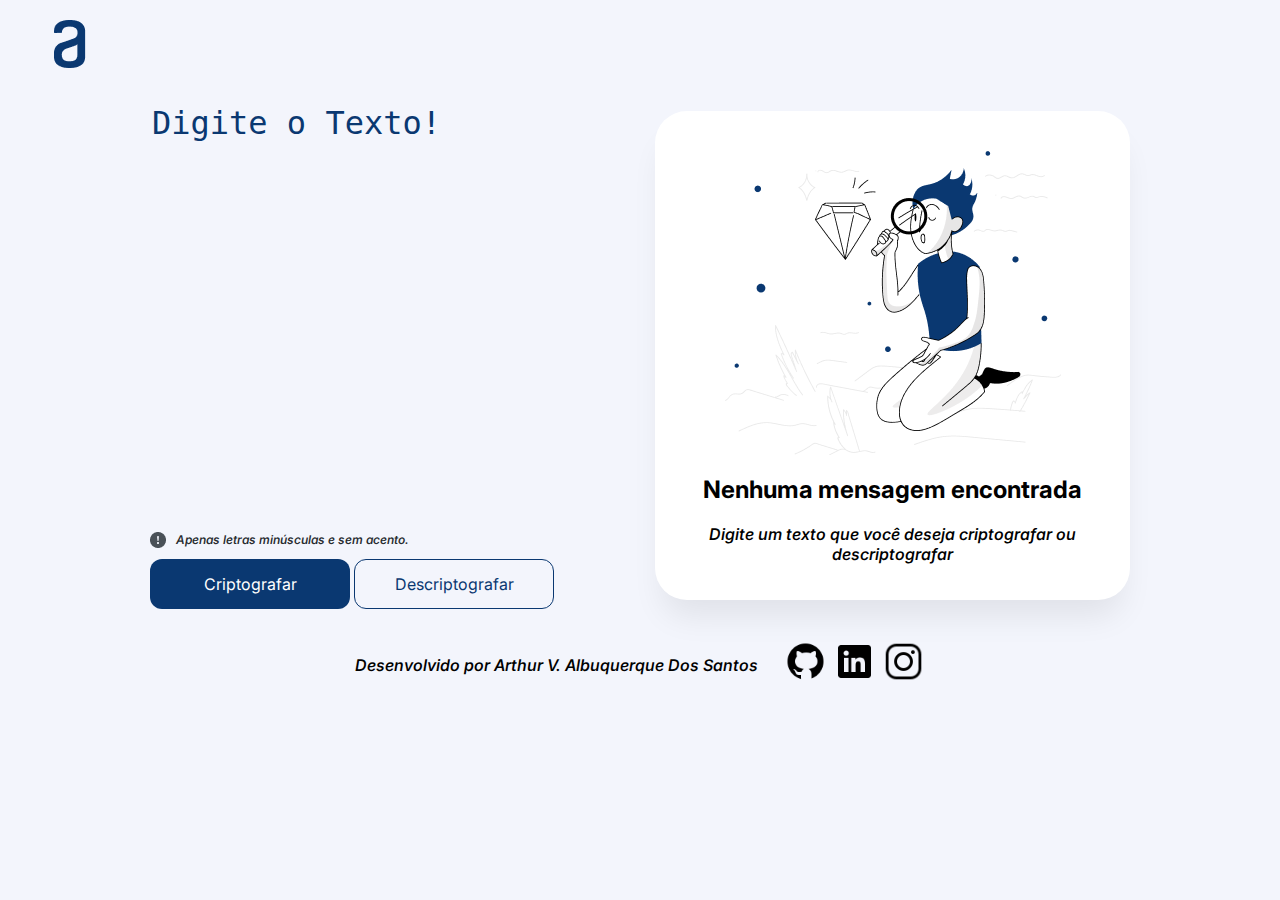
<file: Index.html>
<!DOCTYPE html>
<html lang="br">

<head>
  <meta charset="UTF-8">
  <meta name="viewport" content="width=device-width, initial-scale=1.0">
  <title>DesafioONE</title>
  <link rel="stylesheet" href="style.css">
  <link rel="preconnect" href="https://fonts.googleapis.com">
  <link rel="preconnect" href="https://fonts.gstatic.com" crossorigin>
  <link href="https://fonts.googleapis.com/css2?family=Inter:wght@100..900&display=swap" rel="stylesheet">
</head>

<body>
  <header>
    <img src="Imgs/LogoAlura.png" alt="Logo da Alura">
  </header>

  <main>
    <section class="pg_rigth">
      <Textarea class="textAreaJs" placeholder="Digite o Texto!"></Textarea>
      <div class="conteiner_Obs">
        <img src="Imgs/Obs.png" alt="imagem para observações">
        <p class="obs">Apenas letras minúsculas e sem acento.</p>
      </div>

      <div class="btns_pgRigth">
        <button class="btn_Crip">Criptografar</button>
        <button class="btn_Descrip">Descriptografar</button>
      </div>
    </section>

    <section class="pg_left">
      <div class="imagem">
        <img class="oculto1" src="Imgs/Desenho.png" id="boneco"
          alt="menina com lupa tentando procurar algo">
        <div class="messagens">
          <h2 class="mensagem_Final">Nenhuma mensagem encontrada</h2>
          <p id="mensagem_Info">Digite um texto que você deseja criptografar ou descriptografar</p>
        </div>
      </div>
      <button class="btn_Copiar  oculto" id="btn_Copiar">Copiar</button>
      </div>
      <div></div>
    </section>
  </main>
  <footer>
    <div class="dev_By">
      <p>Desenvolvido por Arthur V. Albuquerque Dos Santos</p>
    </div>
    <div>
      <a href="https://github.com/Albuquerque29"><img src="Imgs/iconsGithub.png" alt="Logo Github" class="img_Footer"></a>
      <a href="www.linkedin.com/in/albuquerque29"><img src="Imgs/IconLinkedin.png" alt="Logo Linkedin" class="img_Footer"></a>
      <a href="https://www.instagram.com/albuquerque29_/"><img src="Imgs/IconInstagram.png" alt="Logo Instagram" class="img_Footer"></a>
    </div>
  </footer>
</body>
<script src="Javascript.js"></script>

</html>
</file>
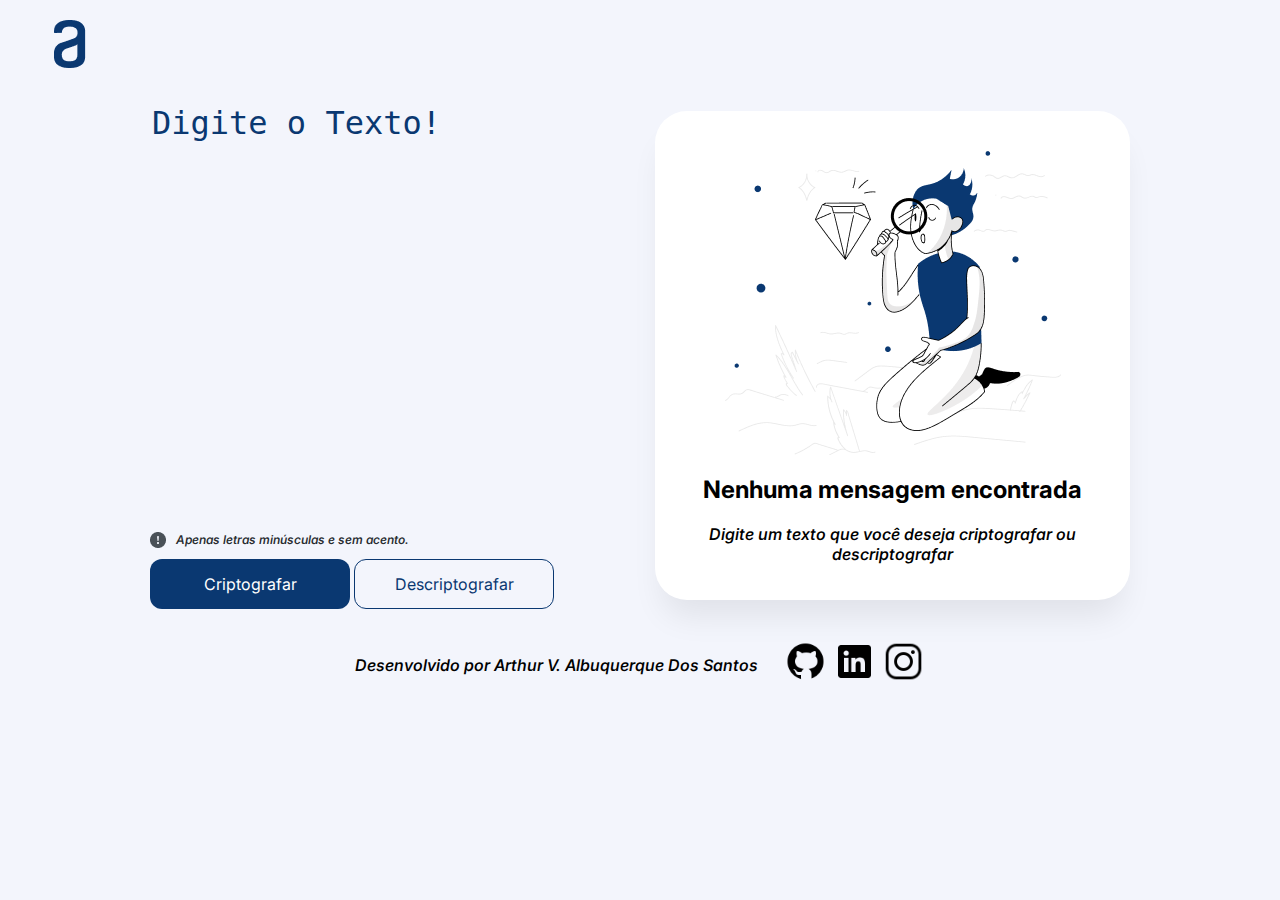
<file: Main/Index.html>
<!DOCTYPE html>
<html lang="br">

<head>
  <meta charset="UTF-8">
  <meta name="viewport" content="width=device-width, initial-scale=1.0">
  <title>DesafioONE</title>
  <link rel="stylesheet" href="style.css">
  <link rel="preconnect" href="https://fonts.googleapis.com">
  <link rel="preconnect" href="https://fonts.gstatic.com" crossorigin>
  <link href="https://fonts.googleapis.com/css2?family=Inter:wght@100..900&display=swap" rel="stylesheet">
</head>

<body>
  <header>
    <img src="../Imgs/LogoAlura.png" alt="Logo da Alura">
  </header>

  <main>
    <section class="pg_rigth">
      <Textarea class="textAreaJs" placeholder="Digite o Texto!"></Textarea>
      <div class="conteiner_Obs">
        <img src="../Imgs/Obs.png" alt="imagem para observações">
        <p class="obs">Apenas letras minúsculas e sem acento.</p>
      </div>

      <div class="btns_pgRigth">
        <button class="btn_Crip">Criptografar</button>
        <button class="btn_Descrip">Descriptografar</button>
      </div>
    </section>

    <section class="pg_left">
      <div class="imagem">
        <img class="oculto1" src="../Imgs/Desenho.png" id="boneco"
          alt="menina com lupa tentando procurar algo">
        <div class="messagens">
          <h2 class="mensagem_Final">Nenhuma mensagem encontrada</h2>
          <p id="mensagem_Info">Digite um texto que você deseja criptografar ou descriptografar</p>
        </div>
      </div>
      <button class="btn_Copiar  oculto" id="btn_Copiar">Copiar</button>
      </div>
      <div></div>
    </section>
  </main>
  <footer>
    <div class="dev_By">
      <p>Desenvolvido por Arthur V. Albuquerque Dos Santos</p>
    </div>
    <div>
      <a href="https://github.com/Albuquerque29"><img src="../Imgs/iconsGithub.png" alt="Logo Github" class="img_Footer"></a>
      <a href="www.linkedin.com/in/albuquerque29"><img src="../Imgs/IconLinkedin.png" alt="Logo Linkedin" class="img_Footer"></a>
      <a href="https://www.instagram.com/albuquerque29_/"><img src="../Imgs/IconInstagram.png" alt="Logo Instagram" class="img_Footer"></a>
    </div>
  </footer>
</body>
<script src="Javascript.js"></script>

</html>
</file>
<file: style.css>
body {
    background-color:  #F3F5FC ;
    font-family: 'Inter', sans-serif;
    margin: 0;
    padding: 0;
}

.oculto {
    display: none;
}

h1, p, button {
    font-family: 'Inter', sans-serif;
}

p{
    font-size: 30 px;
    font-style: italic;
    font-weight: 550;
}

header {
    margin-top: 20px;
    margin-bottom: 30px; 
    text-align: left; 
    padding-left: 10px; 
}

header img {
    max-width: 100%;
    height: auto;
}

main {
    display: grid;
    grid-template-columns: 1fr 1fr;
    gap: 30px;
    margin: 0 150px 30px 150px;
}

.pg_right, .pg_left {
    display: flex;
    flex-direction: column;
    align-items: center;
    width: 100%;
}

.pg_left {
    background: white;
    border-radius: 32px;
    box-shadow: 0px 24px 32px -8px rgba(0, 0, 0, 0.08);
    display: flex;
    flex-direction: column;
    align-items: center;
    justify-content: flex-start; 
    padding: 20px;
    margin: auto;
    max-width: 100%; 
    max-height: 80vh; 
    overflow-y: auto; 
    box-sizing: border-box; 
    word-wrap: break-word; 
    overflow-wrap: break-word; 
}

textarea {
    font-size: 32px;
    color: #0A3871;
    width: 100%; 
    height: 400px;
    background-color: transparent;
    outline: none;
    box-shadow: none;
    border: none;
    resize: none;
    overflow: hidden; 
}

textarea::placeholder {
    color: #0A3871;
}

.conteiner_Obs {
    display: flex;
    align-items: center;
    margin-top: 10px;
}

.conteiner_Obs p {
    margin-left: 10px;
}

.obs {
    color: #262a2e;
    font-size: 12px;
}

.btns_pgRight {
    display: flex;
    justify-content: space-between; 
    margin-top: 20px;
    width: 100%;
}

.btn_Crip, .btn_Descrip {
    font-size: 16px;
    font-weight: 400;
    height: 50px;
    border-radius: 12px
}

.btn_Crip {
    background-color: #0A3871;
    color: white;
    width: 200px; 
    border: none;
}

.btn_Descrip {
    background-color: #F3F5FC;
    border-style: ridge;
    border-width: 1.5px;
    border-color: #0A3871;
    color: #0A3871;
    width: 200px; 
}

.pg_left .imagem {
    display: flex;
    flex-direction: column;
    align-items: center;
    text-align: center;
    margin-top: 20px;
}

.pg_left img {
    max-width: 100%;
    height: auto;
}

.pg_left .mensagens {
    margin-top: 20px;
}

.btn_Copiar {
    margin-top: 20px;
    background-color: #F3F5FC;
    color: #0A3871;
    width: 250px;
    font-size: 16px;
    height: 50px;
    border-radius: 12px;
    border-color: #0A3871;
    font-weight: 400;
	border-radius: 12px;
	border-style: ridge;
    border-width: 1.5px;
}

footer{
    display: flex;
    justify-content: center;
}

.dev_By{
    margin-right: 25px;
}

.img_Footer{
    width: 45px;
}

@media screen and (max-width: 840px) {
    header {
        padding-left: 20px; 
        margin-bottom: 50px; 
    }

    main {
        grid-template-columns: 1fr;
        margin: 0 20px 30px 20px;
    }

    .oculto, .oculto1 {
        display: none;
    }

    textarea {
        font-size: 26px;
        height: 300px;
        width: 100%;
        min-height: 200px; 
        max-height: 400px; 
    }

    .btns_pgRight {
        flex-direction: column;
        gap: 100px; 
    }

    .btn_Crip, .btn_Descrip {
        font-size: 14px;
        height: 45px;
        width: 90%; 
        min-width: 150px;
        max-width: 200px; 
    }
}

@media screen and (max-width: 440px) {
    header {
        margin-bottom: 60px; 
    }

    textarea {
        font-size: 20px;
        height: 250px;
        min-height: 150px; 
        max-height: 300px; 
    }

    .btn_Crip, .btn_Descrip {
        font-size: 12px;
        height: 40px;
        width: 90%; 
        min-width: 120px; 
        max-width: 180px; 
    }

    .btns_pgRight {
        gap: 15px; 
    }

    .mensagem_Final {
        font-size: 18px;
    }

    .conteiner_Obs p {
        font-size: 10px;
    }
}

@media screen and (max-width: 230px) {
    header {
        margin-bottom: 70px; 
    }

    .btn_Crip, .btn_Descrip {
        font-size: 10px;
        height: 35px;
        width: 100%; 
        min-width: 100px; 
        max-width: 150px; 
    }

    .btns_pgRight {
        gap: 10px; 
    }

    .oculto, .oculto1 {
        display: none;
    }

    textarea {
        font-size: 18px;
        height: 200px;
        min-height: 100px; 
        max-height: 250px;
    }
}
</file>
<file: Main/style.css>
body {
    background-color:  #F3F5FC ;
    font-family: 'Inter', sans-serif;
    margin: 0;
    padding: 0;
}

.oculto {
    display: none;
}

h1, p, button {
    font-family: 'Inter', sans-serif;
}

p{
    font-size: 30 px;
    font-style: italic;
    font-weight: 550;
}

header {
    margin-top: 20px;
    margin-bottom: 30px; 
    text-align: left; 
    padding-left: 10px; 
}

header img {
    max-width: 100%;
    height: auto;
}

main {
    display: grid;
    grid-template-columns: 1fr 1fr;
    gap: 30px;
    margin: 0 150px 30px 150px;
}

.pg_right, .pg_left {
    display: flex;
    flex-direction: column;
    align-items: center;
    width: 100%;
}

.pg_left {
    background: white;
    border-radius: 32px;
    box-shadow: 0px 24px 32px -8px rgba(0, 0, 0, 0.08);
    display: flex;
    flex-direction: column;
    align-items: center;
    justify-content: flex-start; 
    padding: 20px;
    margin: auto;
    max-width: 100%; 
    max-height: 80vh; 
    overflow-y: auto; 
    box-sizing: border-box; 
    word-wrap: break-word; 
    overflow-wrap: break-word; 
}

textarea {
    font-size: 32px;
    color: #0A3871;
    width: 100%; 
    height: 400px;
    background-color: transparent;
    outline: none;
    box-shadow: none;
    border: none;
    resize: none;
    overflow: hidden; 
}

textarea::placeholder {
    color: #0A3871;
}

.conteiner_Obs {
    display: flex;
    align-items: center;
    margin-top: 10px;
}

.conteiner_Obs p {
    margin-left: 10px;
}

.obs {
    color: #262a2e;
    font-size: 12px;
}

.btns_pgRight {
    display: flex;
    justify-content: space-between; 
    margin-top: 20px;
    width: 100%;
}

.btn_Crip, .btn_Descrip {
    font-size: 16px;
    font-weight: 400;
    height: 50px;
    border-radius: 12px
}

.btn_Crip {
    background-color: #0A3871;
    color: white;
    width: 200px; 
    border: none;
}

.btn_Descrip {
    background-color: #F3F5FC;
    border-style: ridge;
    border-width: 1.5px;
    border-color: #0A3871;
    color: #0A3871;
    width: 200px; 
}

.pg_left .imagem {
    display: flex;
    flex-direction: column;
    align-items: center;
    text-align: center;
    margin-top: 20px;
}

.pg_left img {
    max-width: 100%;
    height: auto;
}

.pg_left .mensagens {
    margin-top: 20px;
}

.btn_Copiar {
    margin-top: 20px;
    background-color: #F3F5FC;
    color: #0A3871;
    width: 250px;
    font-size: 16px;
    height: 50px;
    border-radius: 12px;
    border-color: #0A3871;
    font-weight: 400;
	border-radius: 12px;
	border-style: ridge;
    border-width: 1.5px;
}

footer{
    display: flex;
    justify-content: center;
}

.dev_By{
    margin-right: 25px;
}

.img_Footer{
    width: 45px;
}

@media screen and (max-width: 840px) {
    header {
        padding-left: 20px; 
        margin-bottom: 50px; 
    }

    main {
        grid-template-columns: 1fr;
        margin: 0 20px 30px 20px;
    }

    .oculto, .oculto1 {
        display: none;
    }

    textarea {
        font-size: 26px;
        height: 300px;
        width: 100%;
        min-height: 200px; 
        max-height: 400px; 
    }

    .btns_pgRight {
        flex-direction: column;
        gap: 100px; 
    }

    .btn_Crip, .btn_Descrip {
        font-size: 14px;
        height: 45px;
        width: 90%; 
        min-width: 150px;
        max-width: 200px; 
    }
}

@media screen and (max-width: 440px) {
    header {
        margin-bottom: 60px; 
    }

    textarea {
        font-size: 20px;
        height: 250px;
        min-height: 150px; 
        max-height: 300px; 
    }

    .btn_Crip, .btn_Descrip {
        font-size: 12px;
        height: 40px;
        width: 90%; 
        min-width: 120px; 
        max-width: 180px; 
    }

    .btns_pgRight {
        gap: 15px; 
    }

    .mensagem_Final {
        font-size: 18px;
    }

    .conteiner_Obs p {
        font-size: 10px;
    }
}

@media screen and (max-width: 230px) {
    header {
        margin-bottom: 70px; 
    }

    .btn_Crip, .btn_Descrip {
        font-size: 10px;
        height: 35px;
        width: 100%; 
        min-width: 100px; 
        max-width: 150px; 
    }

    .btns_pgRight {
        gap: 10px; 
    }

    .oculto, .oculto1 {
        display: none;
    }

    textarea {
        font-size: 18px;
        height: 200px;
        min-height: 100px; 
        max-height: 250px;
    }
}
</file>
